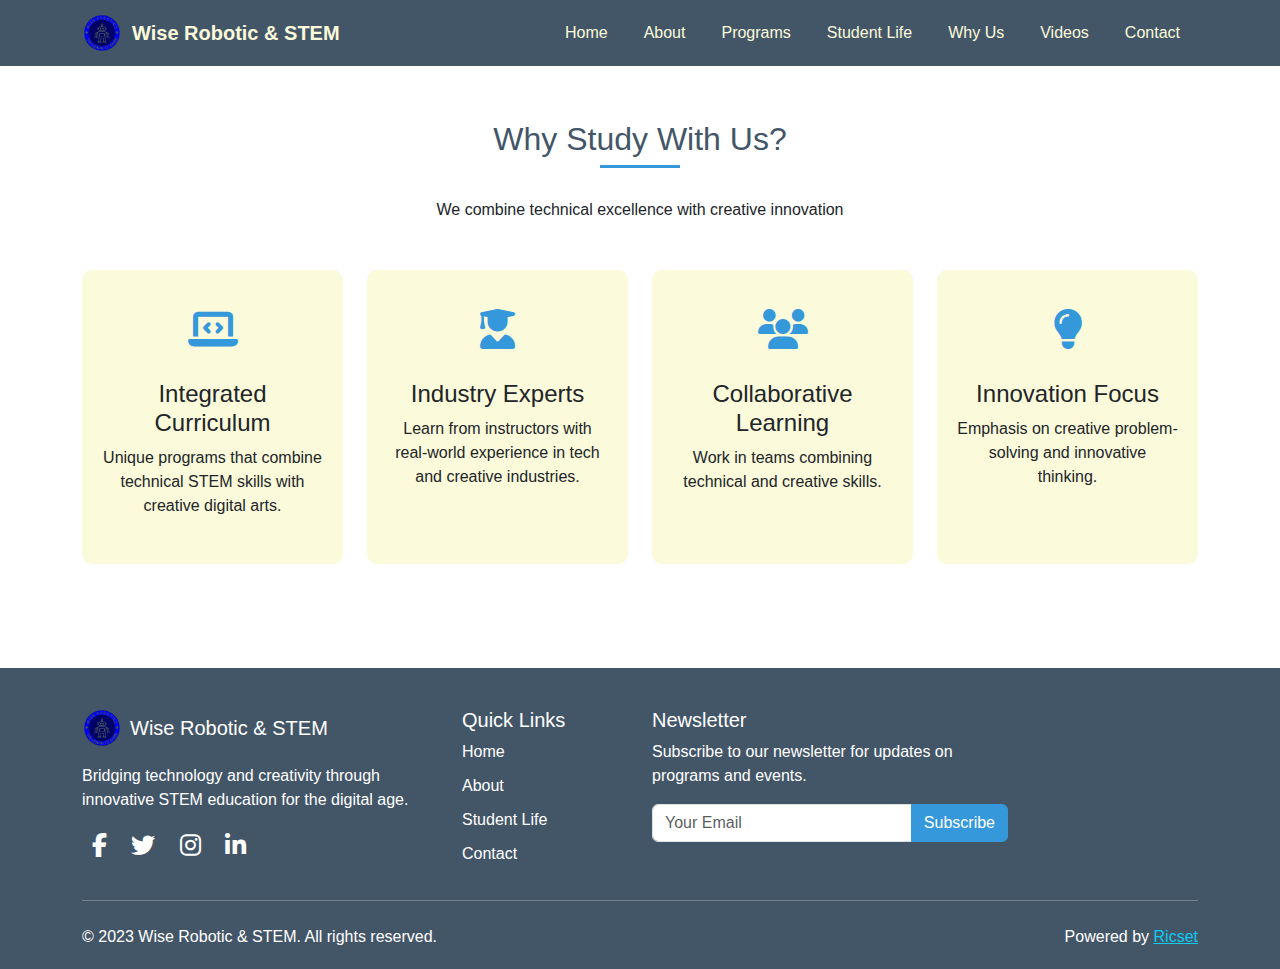
<file: choose.html>
<!DOCTYPE html>
<html lang="en">
<head>
    <meta charset="UTF-8">
    <meta name="viewport" content="width=device-width, initial-scale=1.0">
    <link rel="icon" type="image/x-icon" href="assets/img/logo 1.png">
    <title>Wise Robotic & STEM | We learn to earn</title>
    <!-- Bootstrap CSS -->
    <link href="https://cdn.jsdelivr.net/npm/bootstrap@5.3.0/dist/css/bootstrap.min.css" rel="stylesheet">
    <!-- Font Awesome -->
    <link rel="stylesheet" href="https://cdnjs.cloudflare.com/ajax/libs/font-awesome/6.4.0/css/all.min.css">
 
    <link rel="stylesheet" href="assets/main.css">
</head>
<body data-bs-spy="scroll" data-bs-target="#navbar">
    <!-- Navigation -->
    <nav id="navbar" class="navbar navbar-expand-lg navbar-dark fixed-top">
        <div class="container">
            <a class="navbar-brand" href="index.html">
                <img src="assets/img/logo 1.png" alt="Logo" class="logo-img">
                <span>Wise Robotic & STEM</span>
            </a>
            <button class="navbar-toggler ms-auto" type="button" data-bs-toggle="collapse" data-bs-target="#navbarNav" aria-controls="navbarNav" aria-expanded="false" aria-label="Toggle navigation">
                <span class="navbar-toggler-icon"></span>
            </button>
            <div class="collapse navbar-collapse" id="navbarNav">
                <ul class="navbar-nav ms-auto">
                    <li class="nav-item">
                        <a class="nav-link" href="index.html">Home</a>
                    </li>
                    <li class="nav-item">
                        <a class="nav-link" href="about.html">About</a>
                    </li>
                    <li class="nav-item">
                        <a class="nav-link" href="programs.html">Programs</a>
                    </li>
                    <li class="nav-item">
                        <a class="nav-link" href="student.html">Student Life</a>
                    </li>
                    <li class="nav-item">
                        <a class="nav-link" href="choose.html">Why Us</a>
                    </li>
                    <li class="nav-item">
                        <a class="nav-link" href="videos.html">Videos</a>
                    </li>
                    <li class="nav-item">
                        <a class="nav-link" href="contact.html">Contact</a>
                    </li>
                </ul>
            </div>
        </div>
    </nav>


<!-- Why Choose Us Section -->
<section id="why-us">
    <div class="container">
        <h2 class="text-center section-title fade-in">Why Study With Us?</h2>
        <p class="text-center mb-5 fade-in">We combine technical excellence with creative innovation</p>
        
        <div class="row">
            <div class="col-md-6 col-lg-3 mb-4 fade-in">
                <div class="feature-box">
                    <div class="feature-icon">
                        <i class="fas fa-laptop-code"></i>
                    </div>
                    <h4>Integrated Curriculum</h4>
                    <p>Unique programs that combine technical STEM skills with creative digital arts.</p>
                </div>
            </div>
            
            <div class="col-md-6 col-lg-3 mb-4 fade-in">
                <div class="feature-box">
                    <div class="feature-icon">
                        <i class="fas fa-user-graduate"></i>
                    </div>
                    <h4>Industry Experts</h4>
                    <p>Learn from instructors with real-world experience in tech and creative industries.</p>
                </div>
            </div>
            
            <div class="col-md-6 col-lg-3 mb-4 fade-in">
                <div class="feature-box">
                    <div class="feature-icon">
                        <i class="fas fa-users"></i>
                    </div>
                    <h4>Collaborative Learning</h4>
                    <p>Work in teams combining technical and creative skills.</p>
                </div>
            </div>
            
            <div class="col-md-6 col-lg-3 mb-4 fade-in">
                <div class="feature-box">
                    <div class="feature-icon">
                        <i class="fas fa-lightbulb"></i>
                    </div>
                    <h4>Innovation Focus</h4>
                    <p>Emphasis on creative problem-solving and innovative thinking.</p>
                </div>
            </div>  
        </div>
    </div>
</section>



    <!-- Footer -->
    <footer>
        <div class="container">
            <div class="row">
                <div class="col-lg-4 mb-4 mb-lg-0">
                    <div class="d-flex align-items-center mb-3">
                        <img src="assets/img/logo 1.png" alt="Wise Robotic & STEM Logo" class="logo-img me-2">
                        <h5 class="mb-0">Wise Robotic & STEM</h5>
                    </div>
                    <p>Bridging technology and creativity through innovative STEM education for the digital age.</p>
                    <div class="social-icons">
                        <a href="#"><i class="fab fa-facebook-f"></i></a>
                        <a href="#"><i class="fab fa-twitter"></i></a>
                        <a href="#"><i class="fab fa-instagram"></i></a>
                        <a href="#"><i class="fab fa-linkedin-in"></i></a>
                    </div>
                </div>
                
                <div class="col-lg-2 col-md-6 mb-4 mb-md-0">
                    <h5>Quick Links</h5>
                    <div class="footer-links">
                        <a href="#home">Home</a>
                        <a href="#about">About</a>
                        <a href="#student-life">Student Life</a>
                        <a href="#contact">Contact</a>
                    </div>
                </div>
                
                <div class="col-lg-4">
                    <h5>Newsletter</h5>
                    <p>Subscribe to our newsletter for updates on programs and events.</p>
                    <form class="mt-3">
                        <div class="input-group mb-3">
                            <input type="email" class="form-control" placeholder="Your Email" aria-label="Your Email">
                            <button class="btn btn-primary" type="submit">Subscribe</button>
                        </div>
                    </form>
                </div>
            </div>
            
            <hr class="mt-4 mb-4">
            
            <div class="row">
                <div class="col-md-6 text-center text-md-start">
                    <p class="mb-0">&copy; 2023 Wise Robotic & STEM. All rights reserved.</p>
                </div>
                <div class="col-md-6 text-center text-md-end">
                    <span>Powered by </span><a class="text-info" href="https://etoreric.github.io/ricset/">Ricset</a>
                </div>
            </div>
        </div>
    </footer>

    <!-- Back to Top Button -->
    <a href="#" class="back-to-top">
        <i class="fas fa-arrow-up"></i>
    </a>

    <!-- Bootstrap JS -->
    <script src="https://cdn.jsdelivr.net/npm/bootstrap@5.3.0/dist/js/bootstrap.bundle.min.js"></script>
    
    <script>
        // Close navbar when clicking a link (for mobile)
        document.querySelectorAll('.nav-link').forEach(link => {
            link.addEventListener('click', () => {
                const navbarCollapse = document.querySelector('.navbar-collapse');
                if (navbarCollapse.classList.contains('show')) {
                    const bsCollapse = new bootstrap.Collapse(navbarCollapse);
                    bsCollapse.hide();
                }
            });
        });

        // Back to top button
        const backToTopButton = document.querySelector('.back-to-top');
        
        window.addEventListener('scroll', () => {
            if (window.pageYOffset > 300) {
                backToTopButton.classList.add('active');
            } else {
                backToTopButton.classList.remove('active');
            }
        });
        
        backToTopButton.addEventListener('click', (e) => {
            e.preventDefault();
            window.scrollTo({ top: 0, behavior: 'smooth' });
        });

        // Scroll animations
        const fadeElements = document.querySelectorAll('.fade-in');
        
        const fadeInOnScroll = () => {
            fadeElements.forEach(element => {
                const elementTop = element.getBoundingClientRect().top;
                const windowHeight = window.innerHeight;
                
                if (elementTop < windowHeight - 100) {
                    element.classList.add('visible');
                }
            });
        };
        
        window.addEventListener('scroll', fadeInOnScroll);
        window.addEventListener('load', fadeInOnScroll);
    </script>
</body>
</html>
</file>
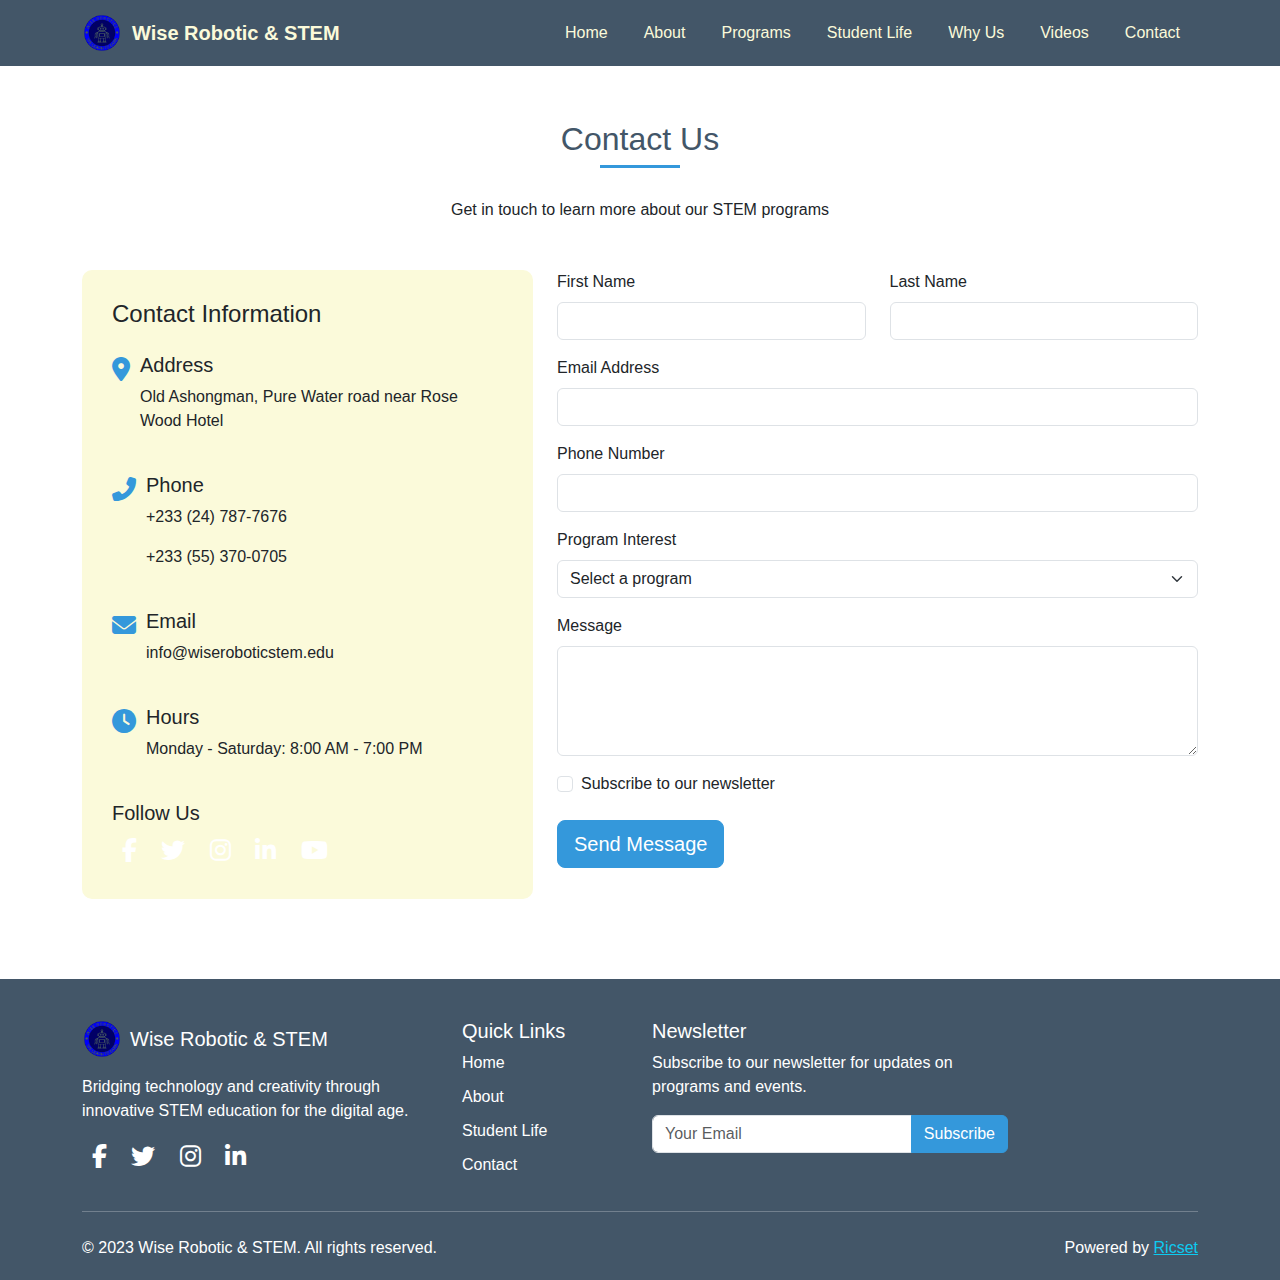
<file: contact.html>
<!DOCTYPE html>
<html lang="en">
<head>
    <meta charset="UTF-8">
    <meta name="viewport" content="width=device-width, initial-scale=1.0">
    <link rel="icon" type="image/x-icon" href="assets/img/logo 1.png">
    <title>Wise Robotic & STEM | We learn to earn</title>
    <!-- Bootstrap CSS -->
    <link href="https://cdn.jsdelivr.net/npm/bootstrap@5.3.0/dist/css/bootstrap.min.css" rel="stylesheet">
    <!-- Font Awesome -->
    <link rel="stylesheet" href="https://cdnjs.cloudflare.com/ajax/libs/font-awesome/6.4.0/css/all.min.css">
 
    <link rel="stylesheet" href="assets/main.css">
</head>
<body data-bs-spy="scroll" data-bs-target="#navbar">
    <!-- Navigation -->
    <nav id="navbar" class="navbar navbar-expand-lg navbar-dark fixed-top">
        <div class="container">
            <a class="navbar-brand" href="index.html">
                <img src="assets/img/logo 1.png" alt="Logo" class="logo-img">
                <span>Wise Robotic & STEM</span>
            </a>
            <button class="navbar-toggler ms-auto" type="button" data-bs-toggle="collapse" data-bs-target="#navbarNav" aria-controls="navbarNav" aria-expanded="false" aria-label="Toggle navigation">
                <span class="navbar-toggler-icon"></span>
            </button>
            <div class="collapse navbar-collapse" id="navbarNav">
                <ul class="navbar-nav ms-auto">
                    <li class="nav-item">
                        <a class="nav-link" href="index.html">Home</a>
                    </li>
                    <li class="nav-item">
                        <a class="nav-link" href="about.html">About</a>
                    </li>
                    <li class="nav-item">
                        <a class="nav-link" href="programs.html">Programs</a>
                    </li>
                    <li class="nav-item">
                        <a class="nav-link" href="student.html">Student Life</a>
                    </li>
                    <li class="nav-item">
                        <a class="nav-link" href="choose.html">Why Us</a>
                    </li>
                    <li class="nav-item">
                        <a class="nav-link" href="videos.html">Videos</a>
                    </li>
                    <li class="nav-item">
                        <a class="nav-link" href="contact.html">Contact</a>
                    </li>
                </ul>
            </div>
        </div>
    </nav>


<!-- Contact Section -->
<section id="contact">
    <div class="container">
        <h2 class="text-center section-title fade-in">Contact Us</h2>
        <p class="text-center mb-5 fade-in">Get in touch to learn more about our STEM programs</p>
        
        <div class="row">
            <div class="col-lg-5 mb-4 mb-lg-0 fade-in">
                <div class="contact-info">
                    <h4 class="mb-4">Contact Information</h4>
                    
                    <div class="d-flex align-items-start mb-4">
                        <i class="fas fa-map-marker-alt contact-icon mt-1"></i>
                        <div>
                            <h5>Address</h5>
                            <p>Old Ashongman, Pure Water road near Rose Wood Hotel</p>
                        </div>
                    </div>
                    
                    <div class="d-flex align-items-start mb-4">
                        <i class="fas fa-phone-alt contact-icon mt-1"></i>
                        <div>
                            <h5>Phone</h5>
                            <p>+233 (24) 787-7676</p>
                            <p>+233 (55) 370-0705</p>
                        </div>
                    </div>
                    
                    <div class="d-flex align-items-start mb-4">
                        <i class="fas fa-envelope contact-icon mt-1"></i>
                        <div>
                            <h5>Email</h5>
                            <p>info@wiseroboticstem.edu</p>
                        </div>
                    </div>
                    
                    <div class="d-flex align-items-start mb-4">
                        <i class="fas fa-clock contact-icon mt-1"></i>
                        <div>
                            <h5>Hours</h5>
                            <p>Monday - Saturday: 8:00 AM - 7:00 PM
                        </div>
                    </div>
                    
                    <h5 class="mt-4">Follow Us</h5>
                    <div class="social-icons">
                        <a href="#"><i class="fab fa-facebook-f"></i></a>
                        <a href="#"><i class="fab fa-twitter"></i></a>
                        <a href="#"><i class="fab fa-instagram"></i></a>
                        <a href="#"><i class="fab fa-linkedin-in"></i></a>
                        <a href="#"><i class="fab fa-youtube"></i></a>
                    </div>
                </div>
            </div>
            
            <div class="col-lg-7 fade-in">
                <form id="contactForm">
                    <div class="row">
                        <div class="col-md-6 mb-3">
                            <label for="firstName" class="form-label">First Name</label>
                            <input type="text" class="form-control" id="firstName" required>
                        </div>
                        <div class="col-md-6 mb-3">
                            <label for="lastName" class="form-label">Last Name</label>
                            <input type="text" class="form-control" id="lastName" required>
                        </div>
                    </div>
                    
                    <div class="mb-3">
                        <label for="email" class="form-label">Email Address</label>
                        <input type="email" class="form-control" id="email" required>
                    </div>
                    
                    <div class="mb-3">
                        <label for="phone" class="form-label">Phone Number</label>
                        <input type="tel" class="form-control" id="phone">
                    </div>
                    
                    <div class="mb-3">
                        <label for="interest" class="form-label">Program Interest</label>
                        <select class="form-select" id="interest">
                            <option value="">Select a program</option>
                            <option value="electronics">Basic Electronics</option>
                            <option value="coding">Coding Fundamentals</option>
                            <option value="ai">AI Applications</option>
                            <option value="mobile">Mobile App Development</option>
                            <option value="robotics">Robotics Engineering</option>
                            <option value="animation">2D & 3D Animation</option>
                        </select>
                    </div>
                    
                    <div class="mb-3">
                        <label for="message" class="form-label">Message</label>
                        <textarea class="form-control" id="message" rows="4"></textarea>
                    </div>
                    
                    <div class="form-check mb-4">
                        <input class="form-check-input" type="checkbox" id="newsletter">
                        <label class="form-check-label" for="newsletter">
                            Subscribe to our newsletter
                        </label>
                    </div>
                    
                    <button type="submit" class="btn btn-primary btn-lg">Send Message</button>
                </form>
            </div>
        </div>
    </div>
</section>



    <!-- Footer -->
    <footer>
        <div class="container">
            <div class="row">
                <div class="col-lg-4 mb-4 mb-lg-0">
                    <div class="d-flex align-items-center mb-3">
                        <img src="assets/img/logo 1.png" alt="Wise Robotic & STEM Logo" class="logo-img me-2">
                        <h5 class="mb-0">Wise Robotic & STEM</h5>
                    </div>
                    <p>Bridging technology and creativity through innovative STEM education for the digital age.</p>
                    <div class="social-icons">
                        <a href="#"><i class="fab fa-facebook-f"></i></a>
                        <a href="#"><i class="fab fa-twitter"></i></a>
                        <a href="#"><i class="fab fa-instagram"></i></a>
                        <a href="#"><i class="fab fa-linkedin-in"></i></a>
                    </div>
                </div>
                
                <div class="col-lg-2 col-md-6 mb-4 mb-md-0">
                    <h5>Quick Links</h5>
                    <div class="footer-links">
                        <a href="#home">Home</a>
                        <a href="#about">About</a>
                        <a href="#student-life">Student Life</a>
                        <a href="#contact">Contact</a>
                    </div>
                </div>
                
                <div class="col-lg-4">
                    <h5>Newsletter</h5>
                    <p>Subscribe to our newsletter for updates on programs and events.</p>
                    <form class="mt-3">
                        <div class="input-group mb-3">
                            <input type="email" class="form-control" placeholder="Your Email" aria-label="Your Email">
                            <button class="btn btn-primary" type="submit">Subscribe</button>
                        </div>
                    </form>
                </div>
            </div>
            
            <hr class="mt-4 mb-4">
            
            <div class="row">
                <div class="col-md-6 text-center text-md-start">
                    <p class="mb-0">&copy; 2023 Wise Robotic & STEM. All rights reserved.</p>
                </div>
                <div class="col-md-6 text-center text-md-end">
                    <span>Powered by </span><a class="text-info" href="https://etoreric.github.io/ricset/">Ricset</a>
                </div>
            </div>
        </div>
    </footer>

    <!-- Back to Top Button -->
    <a href="#" class="back-to-top">
        <i class="fas fa-arrow-up"></i>
    </a>

    <!-- Bootstrap JS -->
    <script src="https://cdn.jsdelivr.net/npm/bootstrap@5.3.0/dist/js/bootstrap.bundle.min.js"></script>
    
    <script>
        // Close navbar when clicking a link (for mobile)
        document.querySelectorAll('.nav-link').forEach(link => {
            link.addEventListener('click', () => {
                const navbarCollapse = document.querySelector('.navbar-collapse');
                if (navbarCollapse.classList.contains('show')) {
                    const bsCollapse = new bootstrap.Collapse(navbarCollapse);
                    bsCollapse.hide();
                }
            });
        });

        // Back to top button
        const backToTopButton = document.querySelector('.back-to-top');
        
        window.addEventListener('scroll', () => {
            if (window.pageYOffset > 300) {
                backToTopButton.classList.add('active');
            } else {
                backToTopButton.classList.remove('active');
            }
        });
        
        backToTopButton.addEventListener('click', (e) => {
            e.preventDefault();
            window.scrollTo({ top: 0, behavior: 'smooth' });
        });

        // Scroll animations
        const fadeElements = document.querySelectorAll('.fade-in');
        
        const fadeInOnScroll = () => {
            fadeElements.forEach(element => {
                const elementTop = element.getBoundingClientRect().top;
                const windowHeight = window.innerHeight;
                
                if (elementTop < windowHeight - 100) {
                    element.classList.add('visible');
                }
            });
        };
        
        window.addEventListener('scroll', fadeInOnScroll);
        window.addEventListener('load', fadeInOnScroll);
    </script>
</body>
</html>
</file>
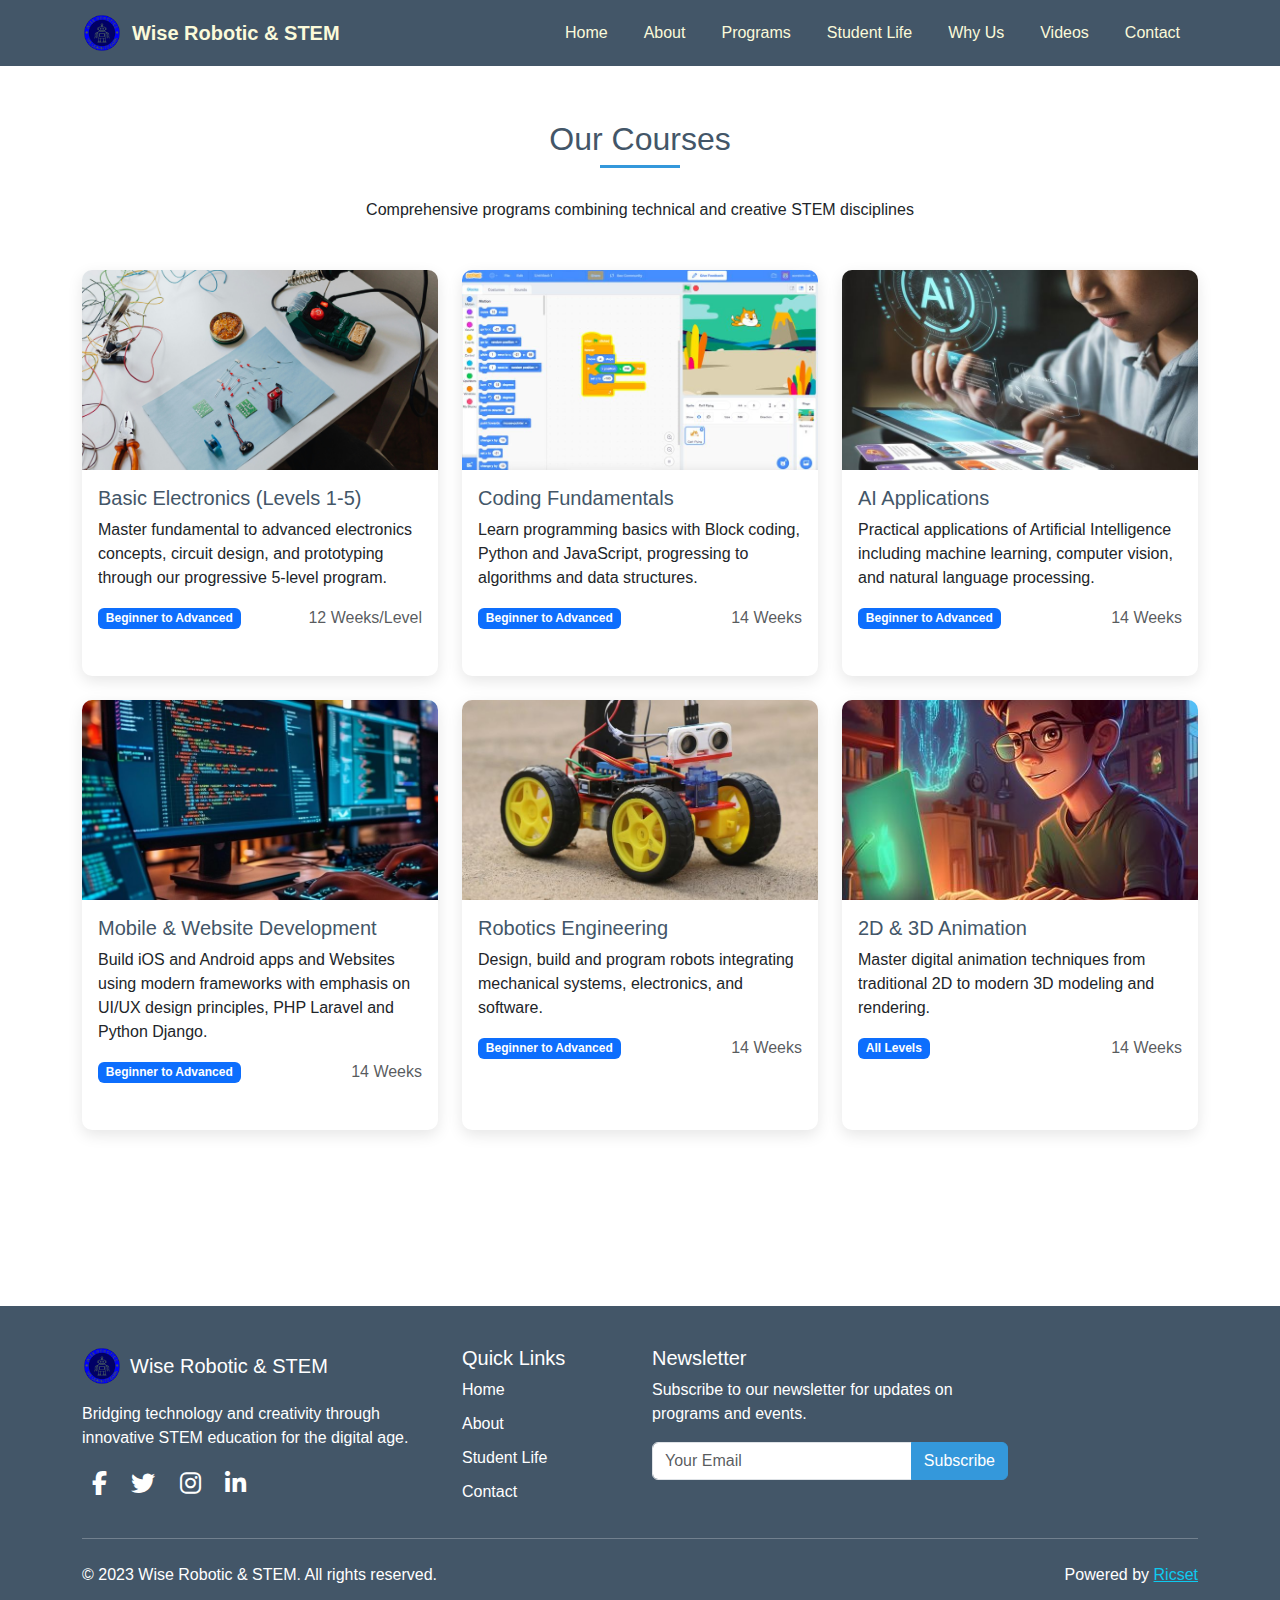
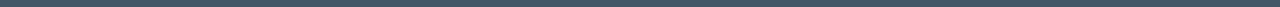
<file: programs.html>
<!DOCTYPE html>
<html lang="en">
<head>
    <meta charset="UTF-8">
    <meta name="viewport" content="width=device-width, initial-scale=1.0">
    <link rel="icon" type="image/x-icon" href="assets/img/logo 1.png">
    <title>Wise Robotic & STEM | We learn to earn</title>
    <!-- Bootstrap CSS -->
    <link href="https://cdn.jsdelivr.net/npm/bootstrap@5.3.0/dist/css/bootstrap.min.css" rel="stylesheet">
    <!-- Font Awesome -->
    <link rel="stylesheet" href="https://cdnjs.cloudflare.com/ajax/libs/font-awesome/6.4.0/css/all.min.css">
 
    <link rel="stylesheet" href="assets/main.css">
</head>
<body data-bs-spy="scroll" data-bs-target="#navbar">
    <!-- Navigation -->
    <nav id="navbar" class="navbar navbar-expand-lg navbar-dark fixed-top">
        <div class="container">
            <a class="navbar-brand" href="index.html">
                <img src="assets/img/logo 1.png" alt="Logo" class="logo-img">
                <span>Wise Robotic & STEM</span>
            </a>
            <button class="navbar-toggler ms-auto" type="button" data-bs-toggle="collapse" data-bs-target="#navbarNav" aria-controls="navbarNav" aria-expanded="false" aria-label="Toggle navigation">
                <span class="navbar-toggler-icon"></span>
            </button>
            <div class="collapse navbar-collapse" id="navbarNav">
                <ul class="navbar-nav ms-auto">
                    <li class="nav-item">
                        <a class="nav-link" href="index.html">Home</a>
                    </li>
                    <li class="nav-item">
                        <a class="nav-link" href="about.html">About</a>
                    </li>
                    <li class="nav-item">
                        <a class="nav-link" href="programs.html">Programs</a>
                    </li>
                    <li class="nav-item">
                        <a class="nav-link" href="student.html">Student Life</a>
                    </li>
                    <li class="nav-item">
                        <a class="nav-link" href="choose.html">Why Us</a>
                    </li>
                    <li class="nav-item">
                        <a class="nav-link" href="videos.html">Videos</a>
                    </li>
                    <li class="nav-item">
                        <a class="nav-link" href="contact.html">Contact</a>
                    </li>
                </ul>
            </div>
        </div>
    </nav>





<!-- Courses Section -->
<section id="courses">
    <div class="container">
        <h2 class="text-center section-title fade-in">Our Courses</h2>
        <p class="text-center mb-5 fade-in">Comprehensive programs combining technical and creative STEM disciplines</p>
        
        <div class="row">
            <!-- Course 1 -->
            <div class="col-md-6 col-lg-4 mb-4 fade-in">
                <div class="card course-card">
                    <img src="assets/img/c1.jpg" class="card-img-top course-img" alt="Basic Electronics">
                    <div class="card-body">
                        <h5 class="card-title course-title">Basic Electronics (Levels 1-5)</h5>
                        <p class="card-text">Master fundamental to advanced electronics concepts, circuit design, and prototyping through our progressive 5-level program.</p>
                        <div class="d-flex justify-content-between align-items-center">
                            <span class="badge bg-primary">Beginner to Advanced</span>
                            <span class="text-muted">12 Weeks/Level</span>
                        </div>
                    </div>
                </div>
            </div>
            
            <!-- Course 2 -->
            <div class="col-md-6 col-lg-4 mb-4 fade-in">
                <div class="card course-card">
                    <img src="assets/img/c2.jpg" class="card-img-top course-img" alt="Coding">
                    <div class="card-body">
                        <h5 class="card-title course-title">Coding Fundamentals</h5>
                        <p class="card-text">Learn programming basics with Block coding, Python and JavaScript, progressing to algorithms and data structures.</p>
                        <div class="d-flex justify-content-between align-items-center">
                            <span class="badge bg-primary">Beginner to Advanced</span>
                            <span class="text-muted">14 Weeks</span>
                        </div>
                    </div>
                </div>
            </div>
            
            <!-- Course 3 -->
            <div class="col-md-6 col-lg-4 mb-4 fade-in">
                <div class="card course-card">
                    <img src="assets/img/c3.jpg" class="card-img-top course-img" alt="AI Usage">
                    <div class="card-body">
                        <h5 class="card-title course-title">AI Applications</h5>
                        <p class="card-text">Practical applications of Artificial Intelligence including machine learning, computer vision, and natural language processing.</p>
                        <div class="d-flex justify-content-between align-items-center">
                            <span class="badge bg-primary">Beginner to Advanced</span>
                            <span class="text-muted">14 Weeks</span>
                        </div>
                    </div>
                </div>
            </div>
            
            <!-- Course 4 -->
            <div class="col-md-6 col-lg-4 mb-4 fade-in">
                <div class="card course-card">
                    <img src="assets/img/c5.jpg" class="card-img-top course-img" alt="Mobile App Development">
                    <div class="card-body">
                        <h5 class="card-title course-title">Mobile & Website Development</h5>
                        <p class="card-text">Build iOS and Android apps and Websites using modern frameworks with emphasis on UI/UX design principles, PHP Laravel and Python Django.</p>
                        <div class="d-flex justify-content-between align-items-center">
                            <span class="badge bg-primary">Beginner to Advanced</span>
                            <span class="text-muted">14 Weeks</span>
                        </div>
                    </div>
                </div>
            </div>
            
            <!-- Course 5 -->
            <div class="col-md-6 col-lg-4 mb-4 fade-in">
                <div class="card course-card">
                    <img src="assets/img/c4.jpg" class="card-img-top course-img" alt="Robotics">
                    <div class="card-body">
                        <h5 class="card-title course-title">Robotics Engineering</h5>
                        <p class="card-text">Design, build and program robots integrating mechanical systems, electronics, and software.</p>
                        <div class="d-flex justify-content-between align-items-center">
                            <span class="badge bg-primary">Beginner to Advanced</span>
                            <span class="text-muted">14 Weeks</span>
                        </div>
                    </div>
                </div>
            </div>
            
            <!-- Course 6 -->
            <div class="col-md-6 col-lg-4 mb-4 fade-in">
                <div class="card course-card">
                    <img src="assets/img/c6.jpg" class="card-img-top course-img" alt="2D & 3D Animation">
                    <div class="card-body">
                        <h5 class="card-title course-title">2D & 3D Animation</h5>
                        <p class="card-text">Master digital animation techniques from traditional 2D to modern 3D modeling and rendering.</p>
                        <div class="d-flex justify-content-between align-items-center">
                            <span class="badge bg-primary">All Levels</span>
                            <span class="text-muted">14 Weeks</span>
                        </div>
                    </div>
                </div>
            </div>
        </div>
        
        <div class="text-center mt-4 fade-in">
            <a href="#contact" class="btn btn-primary btn-lg">Enroll Now</a>
        </div>
    </div>
</section>





    <!-- Footer -->
    <footer>
        <div class="container">
            <div class="row">
                <div class="col-lg-4 mb-4 mb-lg-0">
                    <div class="d-flex align-items-center mb-3">
                        <img src="assets/img/logo 1.png" alt="Wise Robotic & STEM Logo" class="logo-img me-2">
                        <h5 class="mb-0">Wise Robotic & STEM</h5>
                    </div>
                    <p>Bridging technology and creativity through innovative STEM education for the digital age.</p>
                    <div class="social-icons">
                        <a href="#"><i class="fab fa-facebook-f"></i></a>
                        <a href="#"><i class="fab fa-twitter"></i></a>
                        <a href="#"><i class="fab fa-instagram"></i></a>
                        <a href="#"><i class="fab fa-linkedin-in"></i></a>
                    </div>
                </div>
                
                <div class="col-lg-2 col-md-6 mb-4 mb-md-0">
                    <h5>Quick Links</h5>
                    <div class="footer-links">
                        <a href="#home">Home</a>
                        <a href="#about">About</a>
                        <a href="#student-life">Student Life</a>
                        <a href="#contact">Contact</a>
                    </div>
                </div>
                
                <div class="col-lg-4">
                    <h5>Newsletter</h5>
                    <p>Subscribe to our newsletter for updates on programs and events.</p>
                    <form class="mt-3">
                        <div class="input-group mb-3">
                            <input type="email" class="form-control" placeholder="Your Email" aria-label="Your Email">
                            <button class="btn btn-primary" type="submit">Subscribe</button>
                        </div>
                    </form>
                </div>
            </div>
            
            <hr class="mt-4 mb-4">
            
            <div class="row">
                <div class="col-md-6 text-center text-md-start">
                    <p class="mb-0">&copy; 2023 Wise Robotic & STEM. All rights reserved.</p>
                </div>
                <div class="col-md-6 text-center text-md-end">
                    <span>Powered by </span><a class="text-info" href="https://etoreric.github.io/ricset/">Ricset</a>
                </div>
            </div>
        </div>
    </footer>

    <!-- Back to Top Button -->
    <a href="#" class="back-to-top">
        <i class="fas fa-arrow-up"></i>
    </a>

    <!-- Bootstrap JS -->
    <script src="https://cdn.jsdelivr.net/npm/bootstrap@5.3.0/dist/js/bootstrap.bundle.min.js"></script>
    
    <script>
        // Close navbar when clicking a link (for mobile)
        document.querySelectorAll('.nav-link').forEach(link => {
            link.addEventListener('click', () => {
                const navbarCollapse = document.querySelector('.navbar-collapse');
                if (navbarCollapse.classList.contains('show')) {
                    const bsCollapse = new bootstrap.Collapse(navbarCollapse);
                    bsCollapse.hide();
                }
            });
        });

        // Back to top button
        const backToTopButton = document.querySelector('.back-to-top');
        
        window.addEventListener('scroll', () => {
            if (window.pageYOffset > 300) {
                backToTopButton.classList.add('active');
            } else {
                backToTopButton.classList.remove('active');
            }
        });
        
        backToTopButton.addEventListener('click', (e) => {
            e.preventDefault();
            window.scrollTo({ top: 0, behavior: 'smooth' });
        });

        // Scroll animations
        const fadeElements = document.querySelectorAll('.fade-in');
        
        const fadeInOnScroll = () => {
            fadeElements.forEach(element => {
                const elementTop = element.getBoundingClientRect().top;
                const windowHeight = window.innerHeight;
                
                if (elementTop < windowHeight - 100) {
                    element.classList.add('visible');
                }
            });
        };
        
        window.addEventListener('scroll', fadeInOnScroll);
        window.addEventListener('load', fadeInOnScroll);
    </script>
</body>
</html>
</file>
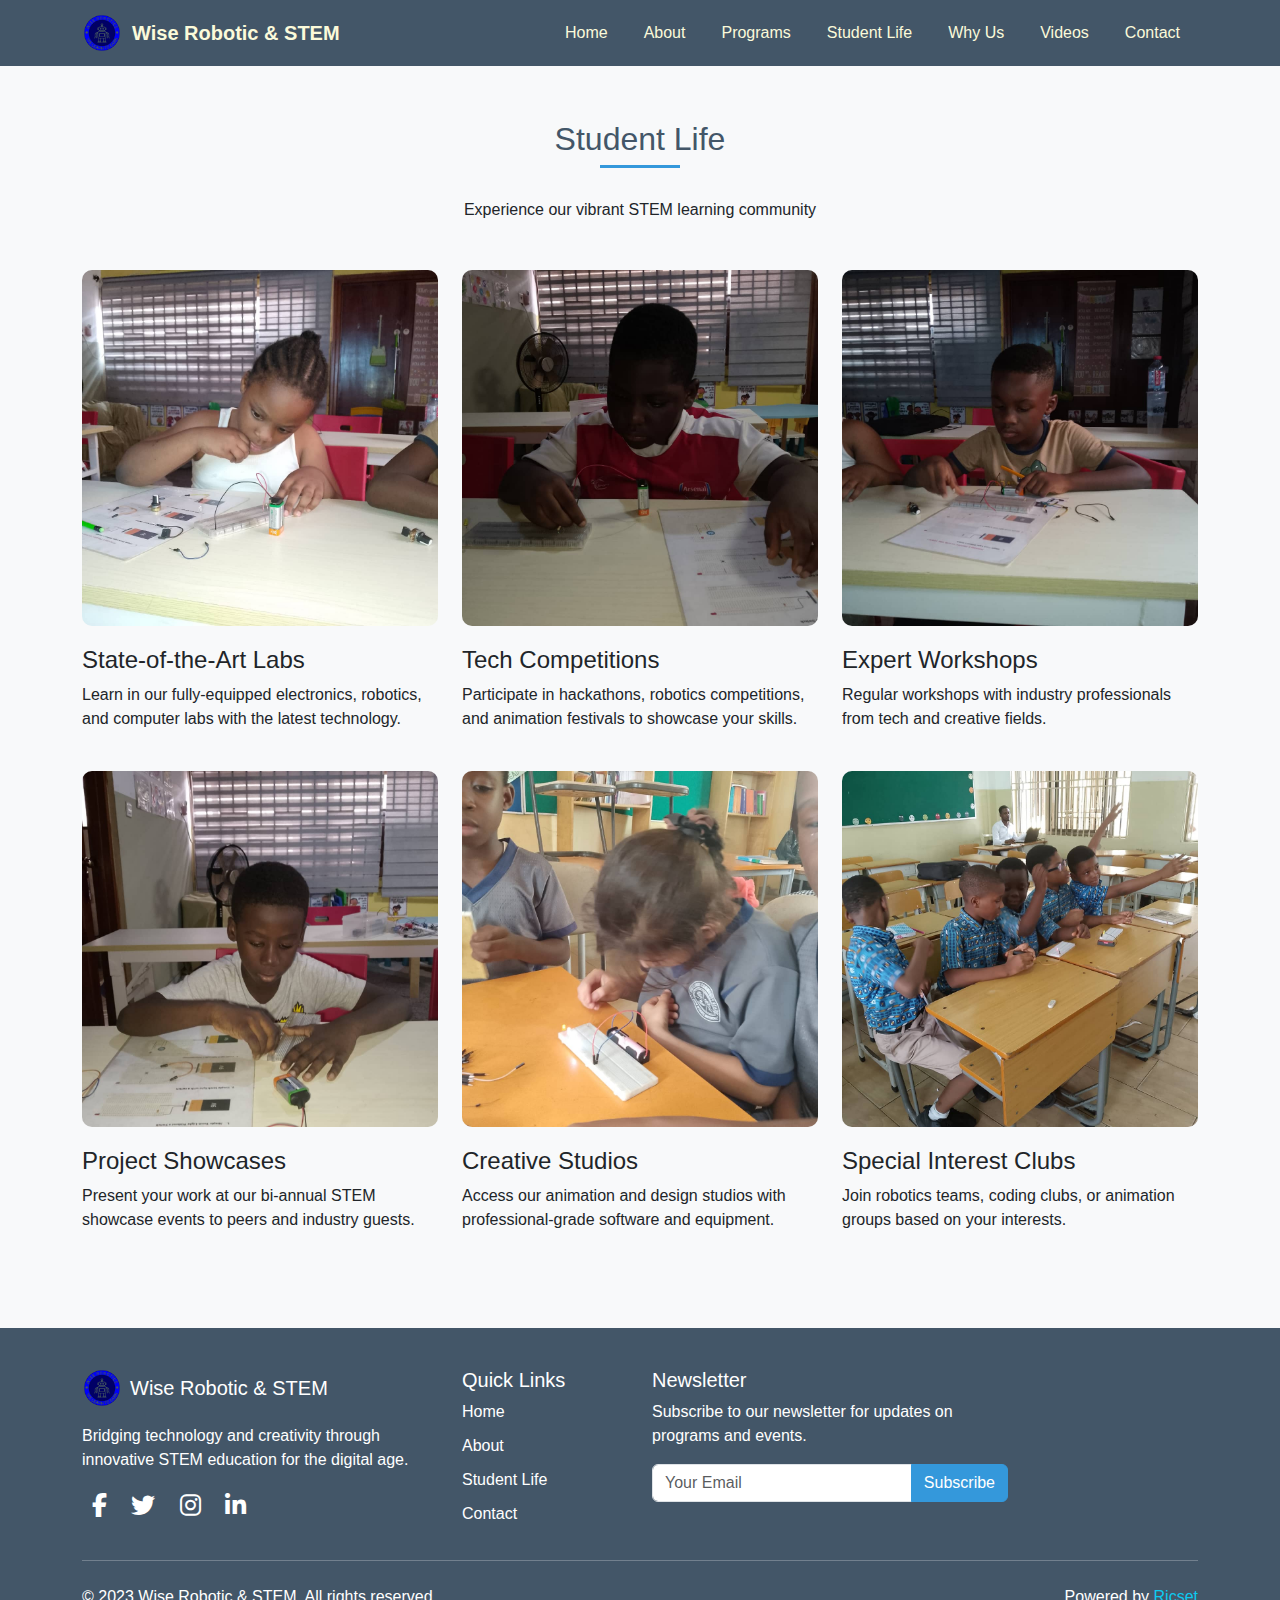
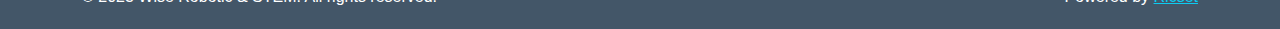
<file: student.html>
<!DOCTYPE html>
<html lang="en">
<head>
    <meta charset="UTF-8">
    <meta name="viewport" content="width=device-width, initial-scale=1.0">
    <link rel="icon" type="image/x-icon" href="assets/img/logo 1.png">
    <title>Wise Robotic & STEM | We learn to earn</title>
    <!-- Bootstrap CSS -->
    <link href="https://cdn.jsdelivr.net/npm/bootstrap@5.3.0/dist/css/bootstrap.min.css" rel="stylesheet">
    <!-- Font Awesome -->
    <link rel="stylesheet" href="https://cdnjs.cloudflare.com/ajax/libs/font-awesome/6.4.0/css/all.min.css">
 
    <link rel="stylesheet" href="assets/main.css">
</head>
<body data-bs-spy="scroll" data-bs-target="#navbar">
    <!-- Navigation -->
    <nav id="navbar" class="navbar navbar-expand-lg navbar-dark fixed-top">
        <div class="container">
            <a class="navbar-brand" href="index.html">
                <img src="assets/img/logo 1.png" alt="Logo" class="logo-img">
                <span>Wise Robotic & STEM</span>
            </a>
            <button class="navbar-toggler ms-auto" type="button" data-bs-toggle="collapse" data-bs-target="#navbarNav" aria-controls="navbarNav" aria-expanded="false" aria-label="Toggle navigation">
                <span class="navbar-toggler-icon"></span>
            </button>
            <div class="collapse navbar-collapse" id="navbarNav">
                <ul class="navbar-nav ms-auto">
                    <li class="nav-item">
                        <a class="nav-link" href="index.html">Home</a>
                    </li>
                    <li class="nav-item">
                        <a class="nav-link" href="about.html">About</a>
                    </li>
                    <li class="nav-item">
                        <a class="nav-link" href="programs.html">Programs</a>
                    </li>
                    <li class="nav-item">
                        <a class="nav-link" href="student.html">Student Life</a>
                    </li>
                    <li class="nav-item">
                        <a class="nav-link" href="choose.html">Why Us</a>
                    </li>
                    <li class="nav-item">
                        <a class="nav-link" href="videos.html">Videos</a>
                    </li>
                    <li class="nav-item">
                        <a class="nav-link" href="contact.html">Contact</a>
                    </li>
                </ul>
            </div>
        </div>
    </nav>


<!-- Student Life Section -->
<section id="student-life" class="bg-light">
    <div class="container">
        <h2 class="text-center section-title fade-in">Student Life</h2>
        <p class="text-center mb-5 fade-in">Experience our vibrant STEM learning community</p>
        
        <div class="row">
            <div class="col-md-4 fade-in">
                <div class="gallery-img">
                    <img src="assets/img/ab.jpg" alt="STEM Lab" class="img-fluid rounded">
                </div>
                <h4>State-of-the-Art Labs</h4>
                <p>Learn in our fully-equipped electronics, robotics, and computer labs with the latest technology.</p>
            </div>
            
            <div class="col-md-4 fade-in">
                <div class="gallery-img">
                    <img src="assets/img/s1.jpg" alt="Hackathons" class="img-fluid rounded">
                </div>
                <h4>Tech Competitions</h4>
                <p>Participate in hackathons, robotics competitions, and animation festivals to showcase your skills.</p>
            </div>
            
            <div class="col-md-4 fade-in">
                <div class="gallery-img">
                    <img src="assets/img/s2.jpg" alt="Workshops" class="img-fluid rounded">
                </div>
                <h4>Expert Workshops</h4>
                <p>Regular workshops with industry professionals from tech and creative fields.</p>
            </div>
        </div>
        
        <div class="row mt-4">
            <div class="col-md-4 fade-in">
                <div class="gallery-img">
                    <img src="assets/img/s3.jpg" alt="Project Showcase" class="img-fluid rounded">
                </div>
                <h4>Project Showcases</h4>
                <p>Present your work at our bi-annual STEM showcase events to peers and industry guests.</p>
            </div>
            
            <div class="col-md-4 fade-in">
                <div class="gallery-img">
                    <img src="assets/img/s4.jpg" alt="Animation Studio" class="img-fluid rounded">
                </div>
                <h4>Creative Studios</h4>
                <p>Access our animation and design studios with professional-grade software and equipment.</p>
            </div>
            
            <div class="col-md-4 fade-in">
                <div class="gallery-img">
                    <img src="assets/img/s5.jpg" alt="STEM Clubs" class="img-fluid rounded">
                </div>
                <h4>Special Interest Clubs</h4>
                <p>Join robotics teams, coding clubs, or animation groups based on your interests.</p>
            </div>
        </div>
    </div>
</section>




    <!-- Footer -->
    <footer>
        <div class="container">
            <div class="row">
                <div class="col-lg-4 mb-4 mb-lg-0">
                    <div class="d-flex align-items-center mb-3">
                        <img src="assets/img/logo 1.png" alt="Wise Robotic & STEM Logo" class="logo-img me-2">
                        <h5 class="mb-0">Wise Robotic & STEM</h5>
                    </div>
                    <p>Bridging technology and creativity through innovative STEM education for the digital age.</p>
                    <div class="social-icons">
                        <a href="#"><i class="fab fa-facebook-f"></i></a>
                        <a href="#"><i class="fab fa-twitter"></i></a>
                        <a href="#"><i class="fab fa-instagram"></i></a>
                        <a href="#"><i class="fab fa-linkedin-in"></i></a>
                    </div>
                </div>
                
                <div class="col-lg-2 col-md-6 mb-4 mb-md-0">
                    <h5>Quick Links</h5>
                    <div class="footer-links">
                        <a href="#home">Home</a>
                        <a href="#about">About</a>
                        <a href="#student-life">Student Life</a>
                        <a href="#contact">Contact</a>
                    </div>
                </div>
                
                <div class="col-lg-4">
                    <h5>Newsletter</h5>
                    <p>Subscribe to our newsletter for updates on programs and events.</p>
                    <form class="mt-3">
                        <div class="input-group mb-3">
                            <input type="email" class="form-control" placeholder="Your Email" aria-label="Your Email">
                            <button class="btn btn-primary" type="submit">Subscribe</button>
                        </div>
                    </form>
                </div>
            </div>
            
            <hr class="mt-4 mb-4">
            
            <div class="row">
                <div class="col-md-6 text-center text-md-start">
                    <p class="mb-0">&copy; 2023 Wise Robotic & STEM. All rights reserved.</p>
                </div>
                <div class="col-md-6 text-center text-md-end">
                    <span>Powered by </span><a class="text-info" href="https://etoreric.github.io/ricset/">Ricset</a>
                </div>
            </div>
        </div>
    </footer>

    <!-- Back to Top Button -->
    <a href="#" class="back-to-top">
        <i class="fas fa-arrow-up"></i>
    </a>

    <!-- Bootstrap JS -->
    <script src="https://cdn.jsdelivr.net/npm/bootstrap@5.3.0/dist/js/bootstrap.bundle.min.js"></script>
    
    <script>
        // Close navbar when clicking a link (for mobile)
        document.querySelectorAll('.nav-link').forEach(link => {
            link.addEventListener('click', () => {
                const navbarCollapse = document.querySelector('.navbar-collapse');
                if (navbarCollapse.classList.contains('show')) {
                    const bsCollapse = new bootstrap.Collapse(navbarCollapse);
                    bsCollapse.hide();
                }
            });
        });

        // Back to top button
        const backToTopButton = document.querySelector('.back-to-top');
        
        window.addEventListener('scroll', () => {
            if (window.pageYOffset > 300) {
                backToTopButton.classList.add('active');
            } else {
                backToTopButton.classList.remove('active');
            }
        });
        
        backToTopButton.addEventListener('click', (e) => {
            e.preventDefault();
            window.scrollTo({ top: 0, behavior: 'smooth' });
        });

        // Scroll animations
        const fadeElements = document.querySelectorAll('.fade-in');
        
        const fadeInOnScroll = () => {
            fadeElements.forEach(element => {
                const elementTop = element.getBoundingClientRect().top;
                const windowHeight = window.innerHeight;
                
                if (elementTop < windowHeight - 100) {
                    element.classList.add('visible');
                }
            });
        };
        
        window.addEventListener('scroll', fadeInOnScroll);
        window.addEventListener('load', fadeInOnScroll);
    </script>
</body>
</html>
</file>
<file: assets/main.css>
:root {
    --primary-color: #3498db;
    --secondary-color: #FBFADA;
    --nav-footer-color: #435668;
}

body {
    font-family: 'Segoe UI', Tahoma, Geneva, Verdana, sans-serif;
    scroll-behavior: smooth;
    padding-top: 40px; /* This matches navbar height */
}

/* Navbar Styles */
.navbar {
    background-color: var(--nav-footer-color);
    transition: all 0.3s ease;
}

.navbar-brand {
    font-weight: 700;
    color: var(--secondary-color) !important;
    display: flex;
    align-items: center;
}

.logo-img {
    height: 40px;
    margin-right: 10px;
}

.nav-link {
    color: var(--secondary-color) !important;
    transition: all 0.3s ease;
    margin: 0 10px;
}

.nav-link:hover {
    color: var(--primary-color) !important;
    transform: translateY(-2px);
}

/* Hamburger Menu */
.navbar-toggler {
    border: none;
    color: var(--secondary-color);
    position: absolute;
    right: 15px;
}

.navbar-toggler:focus {
    box-shadow: none;
}

 /* Hero Carousel with Bridge Image */
 .carousel {
    height: 80vh;
    overflow: hidden;
    margin-top: -56px; /* Remove gap */
    position: relative;
}

.carousel-item {
    height: 80vh;
    transition: opacity 1s ease-in-out;
}

.carousel-item img {
    object-fit: cover;
    height: 100%;
    width: 100%;
}

/* Bridge image between nav and carousel */
.bridge-image {
    position: absolute;
    top: 0;
    left: 50%;
    transform: translateX(-50%);
    z-index: 10;
    width: 200px;
    height: auto;
    margin-top: 10px;
    animation: float 3s ease-in-out infinite;
}

@keyframes float {
    0% { transform: translateX(-50%) translateY(0px); }
    50% { transform: translateX(-50%) translateY(-10px); }
    100% { transform: translateX(-50%) translateY(0px); }
}

.carousel-caption {
    background-color: rgba(67, 86, 104, 0.7);
    border-radius: 10px;
    bottom: 30%;
    padding: 20px;
    z-index: 5;
}

/* Section Styles */
section {
    padding: 80px 0;
    scroll-margin-top: 70px;
}

.section-title {
    color: var(--nav-footer-color);
    margin-bottom: 40px;
    position: relative;
}

.section-title:after {
    content: '';
    position: absolute;
    bottom: -10px;
    left: 50%;
    transform: translateX(-50%);
    width: 80px;
    height: 3px;
    background-color: var(--primary-color);
}

/* About Section */
.about-img {
    border-radius: 10px;
    box-shadow: 0 5px 15px rgba(0, 0, 0, 0.1);
    transition: transform 0.3s ease;
}

.about-img:hover {
    transform: scale(1.03);
}

/* Courses Section */
.course-card {
    border: none;
    border-radius: 10px;
    overflow: hidden;
    box-shadow: 0 5px 15px rgba(0, 0, 0, 0.1);
    transition: all 0.3s ease;
    margin-bottom: 30px;
    height: 100%;
}

.course-card:hover {
    transform: translateY(-10px);
    box-shadow: 0 15px 30px rgba(0, 0, 0, 0.2);
}

.course-img {
    height: 200px;
    object-fit: cover;
}

.course-title {
    color: var(--nav-footer-color);
}

.btn-primary {
    background-color: var(--primary-color);
    border-color: var(--primary-color);
}

.btn-primary:hover {
    background-color: #2980b9;
    border-color: #2980b9;
}

/* Why Choose Us */
.feature-box {
    text-align: center;
    padding: 30px 20px;
    border-radius: 10px;
    background-color: var(--secondary-color);
    transition: all 0.3s ease;
    height: 100%;
}

.feature-box:hover {
    transform: translateY(-5px);
    box-shadow: 0 10px 20px rgba(0, 0, 0, 0.1);
}

.feature-icon {
    font-size: 2.5rem;
    color: var(--primary-color);
    margin-bottom: 20px;
}

/* Student Life */
.gallery-img {
    border-radius: 10px;
    margin-bottom: 20px;
    overflow: hidden;
    transition: all 0.3s ease;
}

.gallery-img img {
    transition: all 0.3s ease;
}

.gallery-img:hover img {
    transform: scale(1.05);
}

/* Video Section */
.video-container {
    position: relative;
    padding-bottom: 56.25%;
    height: 0;
    overflow: hidden;
    border-radius: 10px;
    margin-bottom: 20px;
}

.video-container iframe {
    position: absolute;
    top: 0;
    left: 0;
    width: 100%;
    height: 100%;
}

/* Contact Section */
.contact-info {
    background-color: var(--secondary-color);
    padding: 30px;
    border-radius: 10px;
    height: 100%;
}

.contact-icon {
    font-size: 1.5rem;
    color: var(--primary-color);
    margin-right: 10px;
}

.form-control:focus {
    border-color: var(--primary-color);
    box-shadow: 0 0 0 0.25rem rgba(52, 152, 219, 0.25);
}

/* Footer */
footer {
    background-color: var(--nav-footer-color);
    color: white;
    padding: 40px 0 20px;
}

.social-icons a {
    color: white;
    font-size: 1.5rem;
    margin: 0 10px;
    transition: all 0.3s ease;
}

.social-icons a:hover {
    color: var(--primary-color);
    transform: translateY(-5px);
}

.footer-links a {
    color: white;
    text-decoration: none;
    transition: all 0.3s ease;
    display: block;
    margin-bottom: 10px;
}

.footer-links a:hover {
    color: var(--primary-color);
    padding-left: 5px;
}

/* Back to Top Button */
.back-to-top {
    position: fixed;
    bottom: 20px;
    right: 20px;
    width: 50px;
    height: 50px;
    background-color: var(--primary-color);
    color: white;
    border-radius: 50%;
    display: flex;
    align-items: center;
    justify-content: center;
    font-size: 1.2rem;
    opacity: 0;
    visibility: hidden;
    transition: all 0.3s ease;
    z-index: 999;
}

.back-to-top.active {
    opacity: 1;
    visibility: visible;
}

.back-to-top:hover {
    background-color: var(--nav-footer-color);
    transform: translateY(-5px);
}

/* Responsive Adjustments */
@media (max-width: 992px) {
    .carousel, .carousel-item {
        height: 80vh;
    }

    .carousel-item img {
        object-fit: cover;
        object-position: center top; /* Focus on top portion */
        height: 80vh;
        width: 100%;
    }
    
    .carousel-caption {
        bottom: 20%;
    }
    
}

@media (max-width: 768px) {
    .carousel, .carousel-item {
        height: 80vh;
    }
    
    .carousel-caption h2 {
        font-size: 1.5rem;
    }
    
    .carousel-caption p {
        font-size: 0.9rem;
    }

    .carousel-item img {
        object-fit: cover;
        object-position: center top; /* Focus on top portion */
        height: 80vh;
        width: 100%;
    }
    
    section {
        padding: 60px 0;
    }
    
    .navbar-brand span {
        display: none;
    }
    
    .logo-img {
        margin-right: 0;
    }
}

@media (max-width: 576px) {
    .carousel, .carousel-item {
        height: 80vh;
    }

.carousel-caption {
                display: block !important;
                bottom: 10%;
                padding: 10px;
                left: 5%;
                right: 5%;
                width: 90%;
            }
            
            .carousel-caption h2 {
                font-size: 1.2rem;
                margin-bottom: 0.5rem;
            }
            
            .carousel-caption p {
                font-size: 0.8rem;
                margin-bottom: 0.5rem;
            }
            
            .carousel-caption .btn {
                padding: 0.25rem 0.5rem;
                font-size: 0.8rem;
            }

    .carousel-item img {
        object-fit: cover;
        object-position: center top; /* Focus on top portion */
        height: 80vh;
        width: 100%;
    }
}

/* Animation Classes */
.fade-in {
    opacity: 0;
    transform: translateY(20px);
    transition: all 0.6s ease;
}

.fade-in.visible {
    opacity: 1;
    transform: translateY(0);
}
</file>
